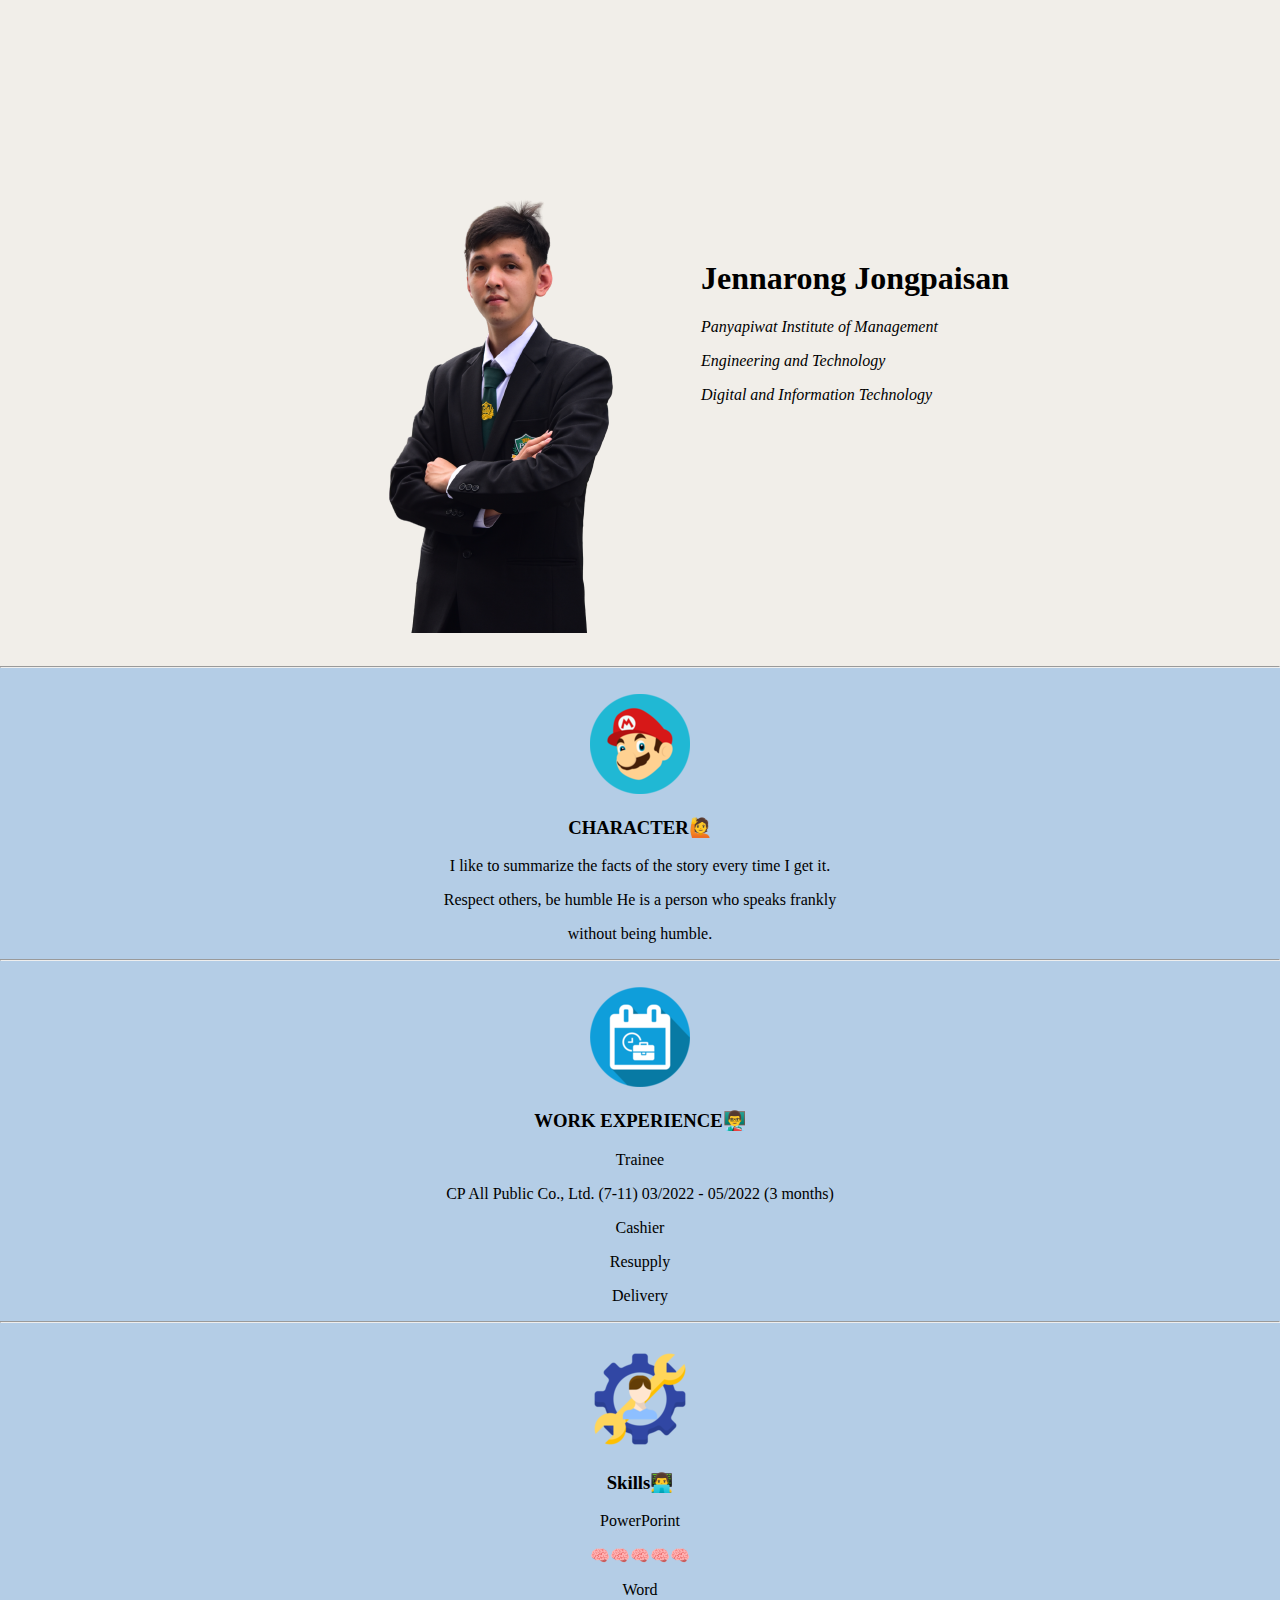
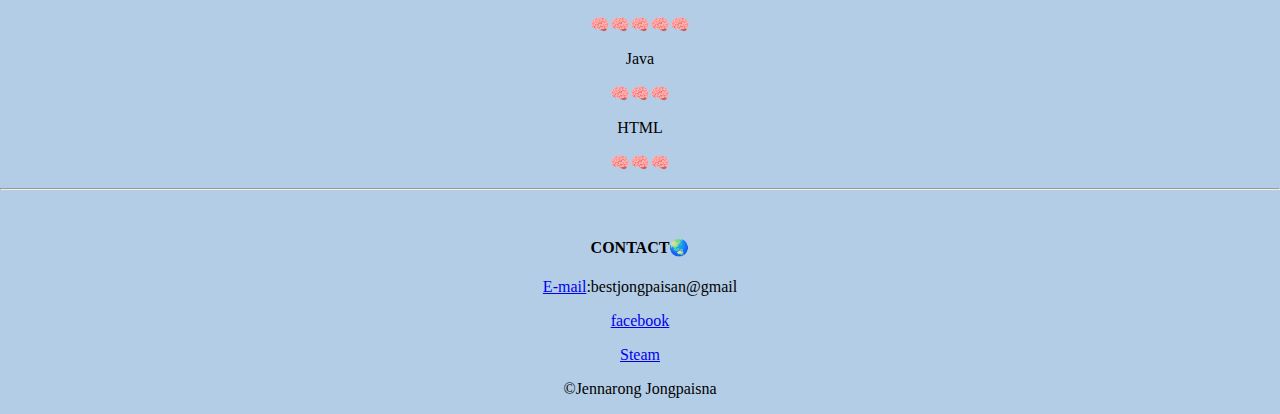
<file: index.html>
<!DOCTYPE html>
<html>
<head>
<meta charset="UTF-8" />

<title>This is Jennarong Jongpaisan 🤗</title>
<link rel="stylesheet" href="css/styles.css">

  </head>
  <body style="background-color:#B4CDE6;margin-top: 0px;margin-right: 0px;margin-bottom: 0px;margin-left: 0px;">
    <center>
<div class="">
<table cellspacing="20">
  <tr>

    <td><img src="DSC_7971-removebg-preview.png" alt="Profile" winth="100" heigth="100"></td>
    <td><h1>Jennarong Jongpaisan</h1>
    <p><em>Panyapiwat Institute of Management</strong></em></p>
    <p><em>Engineering and Technology</em></P>
      <p><em>Digital and Information Technology</em></p></td>
  </tr>

</table>

   <hr>
</div>
<br>
<img src="189533.png" alt="Profile" winth="100" heigth="100">
<h3>CHARACTER🙋</h3>
<p>I like to summarize the facts of the story every time I get it.</p>
<p>Respect others, be humble He is a person who speaks frankly</p>
<p>without being humble.</p>
<hr>
<br>

<img src="work-experience-experience-icon-first-aid-adapter-network-plug-transparent-png-672922 (2) (1).png" alt="Profile" winth="100" heigth="100">
<h3>WORK EXPERIENCE👨‍🏫</h3>
  <p>Trainee</p>
    <p>CP All Public Co., Ltd. (7-11)
      03/2022 - 05/2022 (3 months)</p>

          <p>Cashier</p>
          <p>Resupply</p>
          <p>Delivery</p>

    <hr>

    <br>
<img src="3095221.png" alt="Profile" winth="100" heigth="100">
<h3>Skills👨‍💻</h3>
 <p>PowerPorint</p>
 <p>🧠🧠🧠🧠🧠</p>
 <p>Word</p>
 <p>🧠🧠🧠🧠🧠</p>
 <p>Java</p>
 <p>🧠🧠🧠</p>
 <p>HTML</p>
 <p>🧠🧠🧠</p>
 <hr>
 <br>

<h4>CONTACT🌏</h4>
<p><a href="maito:bestjongpaisan@gmail.com">E-mail</a>:bestjongpaisan@gmail</p>
<p><a href="https://www.facebook.com/jennarunj.jonjpaisan/">facebook</a></p>
<p><a href="https://steamcommunity.com/id/bestanker/">Steam</a></p>
<p> ©Jennarong Jongpaisna </p>
    </body>
</center>
</html>
</file>
<file: css/styles.css>
div {
  height: 800x;
  background-color: #F1EEE9;
}
</file>
